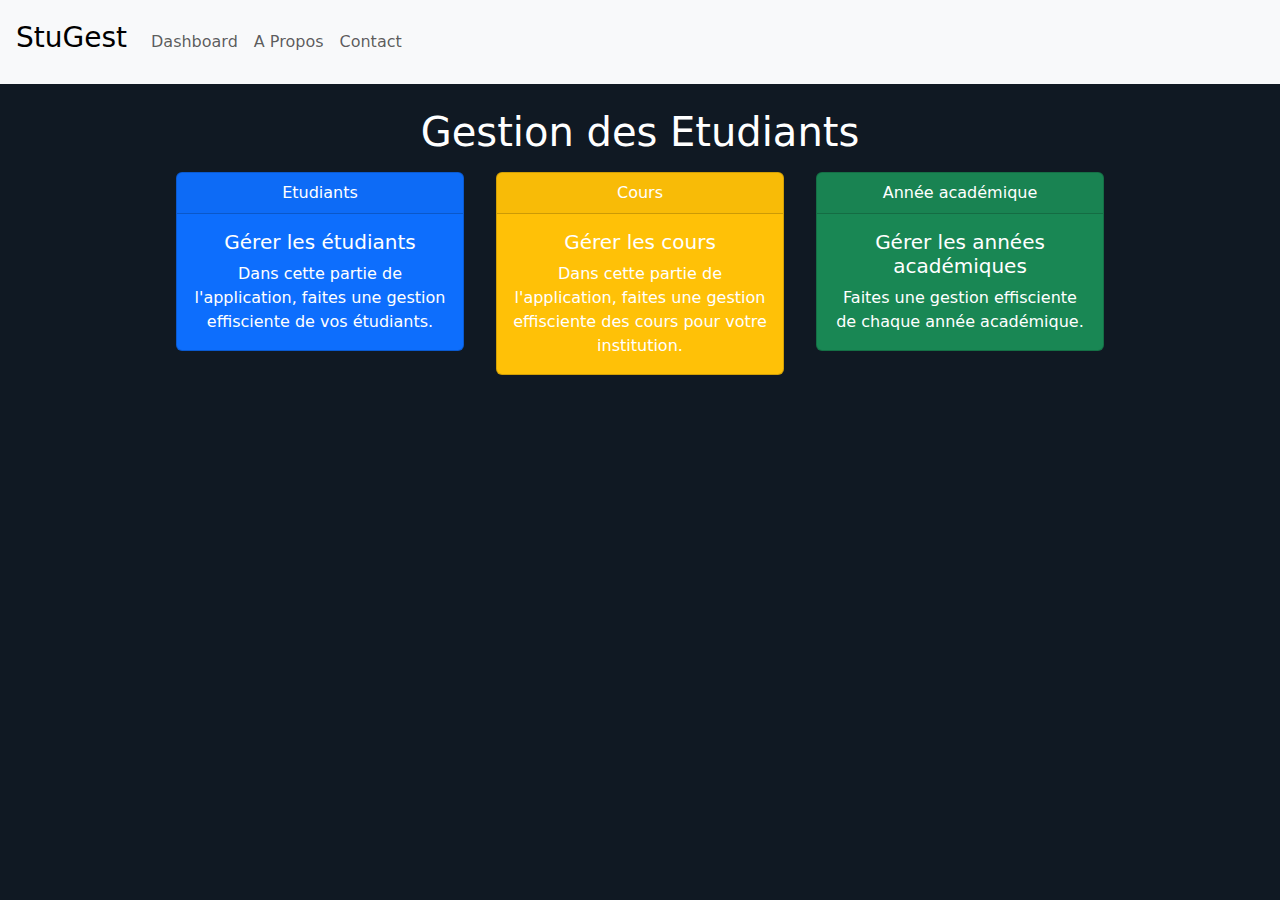
<file: index.html>
<!DOCTYPE html>
<html lang="fr">
<head>
    <meta charset="UTF-8">
    <meta name="viewport" content="width=device-width, initial-scale=1.0">
    <title>StuGest - Dashboard</title>
    <link href="https://cdn.jsdelivr.net/npm/bootstrap@5.3.0-alpha1/dist/css/bootstrap.min.css" rel="stylesheet">
    <link rel="stylesheet" href="assets/css/bootstrap.min.css">
    <link rel="stylesheet" href="style.css">
</head>
<body>
    <nav class="navbar navbar-expand-lg navbar-light bg-light p-3">
        <a class="navbar-brand text-bold" href="index.html"><b><h3>StuGest</h3></b></a>
        <button class="navbar-toggler" type="button" data-toggle="collapse" data-target="#navbarNavDropdown" aria-controls="navbarNavDropdown" aria-expanded="false" aria-label="Toggle navigation">
            <span class="navbar-toggler-icon"></span>
        </button>
        <div class="collapse navbar-collapse" id="navbarNavDropdown">
            <ul class="navbar-nav">
                <li class="nav-item active">
                    <a class="nav-link" href="index.html">Dashboard</span></a>
                </li>
                <li class="nav-item">
                    <a class="nav-link" href="#">A Propos</a>
                </li>
                <li class="nav-item">
                    <a class="nav-link" href="#">Contact</a>
                </li>
            </ul>
        </div>
    </nav>
    <div class="container-fluid text-white vh-98">
        <div class="testy" id="testy">
            <div class="col-12 text-center p-4">
                <h1>Gestion des Etudiants</h1>
                <nav class="nav justify-content-center">
                    <a class="nav-link text-white" href="students.php">
                        <div class="card text-white bg-primary mb-3" style="max-width: 18rem;">
                            <div class="card-header">Etudiants</div>
                            <div class="card-body">
                                <h5 class="card-title">Gérer les étudiants</h5>
                                <p class="card-text">Dans cette partie de l'application, faites une gestion effisciente de vos étudiants.</p>
                            </div>
                        </div>
                    </a>
                    <a class="nav-link text-white" href="courses.php">
                        <div class="card text-white bg-warning mb-3" style="max-width: 18rem;">
                            <div class="card-header">Cours</div>
                            <div class="card-body">
                                <h5 class="card-title">Gérer les cours</h5>
                                <p class="card-text">Dans cette partie de l'application, faites une gestion effisciente des cours pour votre institution.</p>
                            </div>
                        </div>
                    </a>
                    <a class="nav-link text-white" href="academic_year.php">
                        <div class="card text-white bg-success mb-3" style="max-width: 18rem;">
                            <div class="card-header">Année académique</div>
                            <div class="card-body">
                                <h5 class="card-title">Gérer les années académiques</h5>
                                <p class="card-text">Faites une gestion effisciente de chaque année académique.</p>
                            </div>
                        </div>
                    </a>
                </nav>
            </div>
        </div>
    </div>
    <script src="https://code.jquery.com/jquery-3.7.1.min.js"></script>
    <script src="jquery-3.7.1.min.js"></script>
    <script src="assets/js/bootstrap.bundle.min.js"></script>
    <script src="script.js"></script>
</body>
</html>
</file>
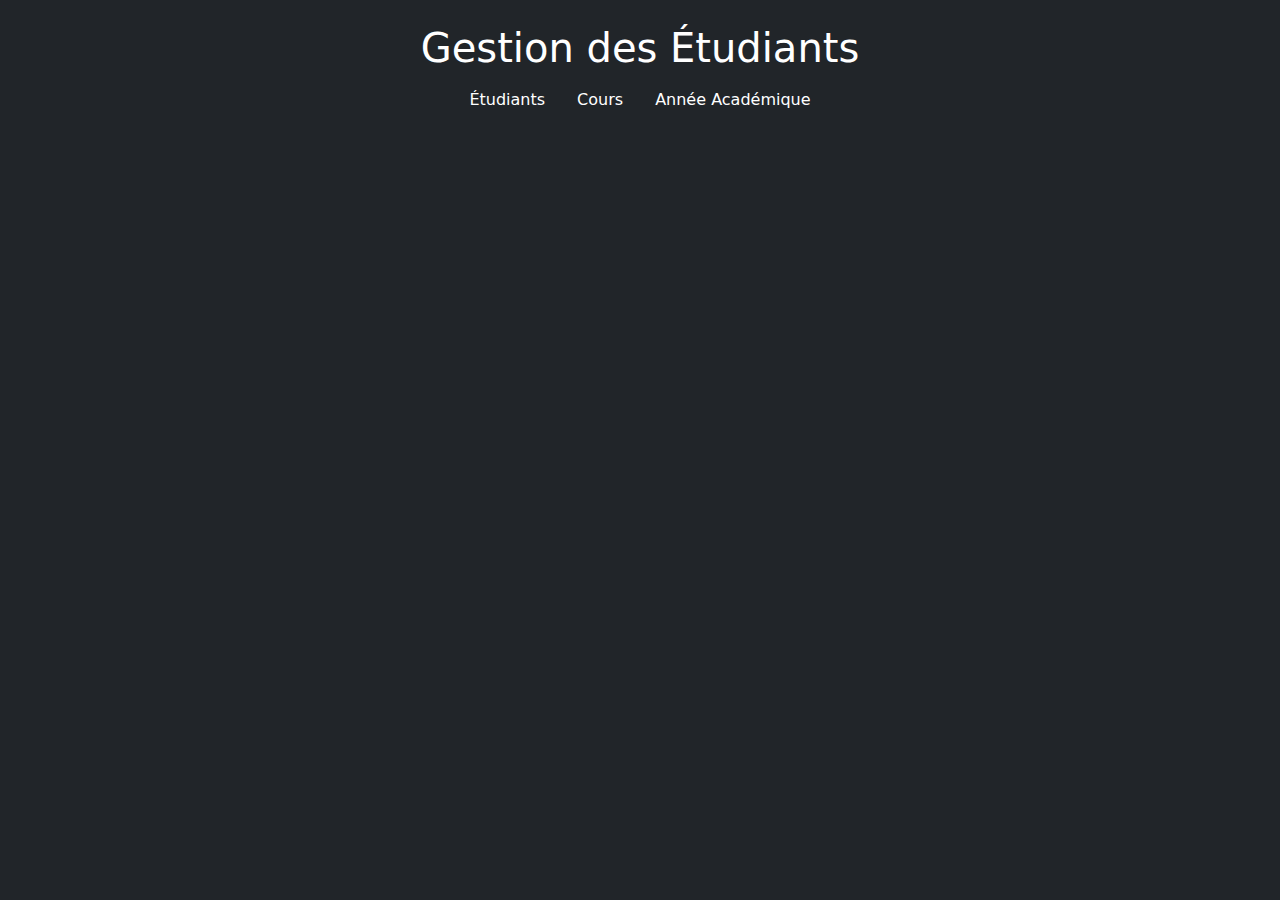
<file: dashboard.html>
<!DOCTYPE html>
<html lang="fr">
<head>
    <meta charset="UTF-8">
    <meta name="viewport" content="width=device-width, initial-scale=1.0">
    <title>Dashboard</title>
    <link href="https://cdn.jsdelivr.net/npm/bootstrap@5.3.0-alpha1/dist/css/bootstrap.min.css" rel="stylesheet">
    <link rel="stylesheet" href="style.css">
</head>
<body>
    <div class="container-fluid bg-dark text-white min-vh-100">
        <div class="row">
            <div class="col-12 text-center p-4">
                <h1>Gestion des Étudiants</h1>
                <nav class="nav justify-content-center">
                    <a class="nav-link text-white" href="students.php">Étudiants</a>
                    <a class="nav-link text-white" href="courses.php">Cours</a>
                    <a class="nav-link text-white" href="academic_year.php">Année Académique</a>
                </nav>
            </div>
        </div>
    </div>
</body>
</html>
</file>
<file: style.css>
* {
  margin: 0;
  padding: 0;
  box-sizing: border-box;
  text-decoration: none;
}
body {
  background-color: #101923;
  color: #fff;
}

.table {
  background-color: #101923 !important;
  color: #fff !important;
}

.modal-content {
  background-color: #fff;
  color: #101923;
}

.btn-primary,
.btn-warning,
.btn-danger {
  margin-right: 10px;
}
/* .testy,
#testy {
  height: 80vh;
  display: flex;
  justify-content: center;
  align-items: center;
} */
</file>
